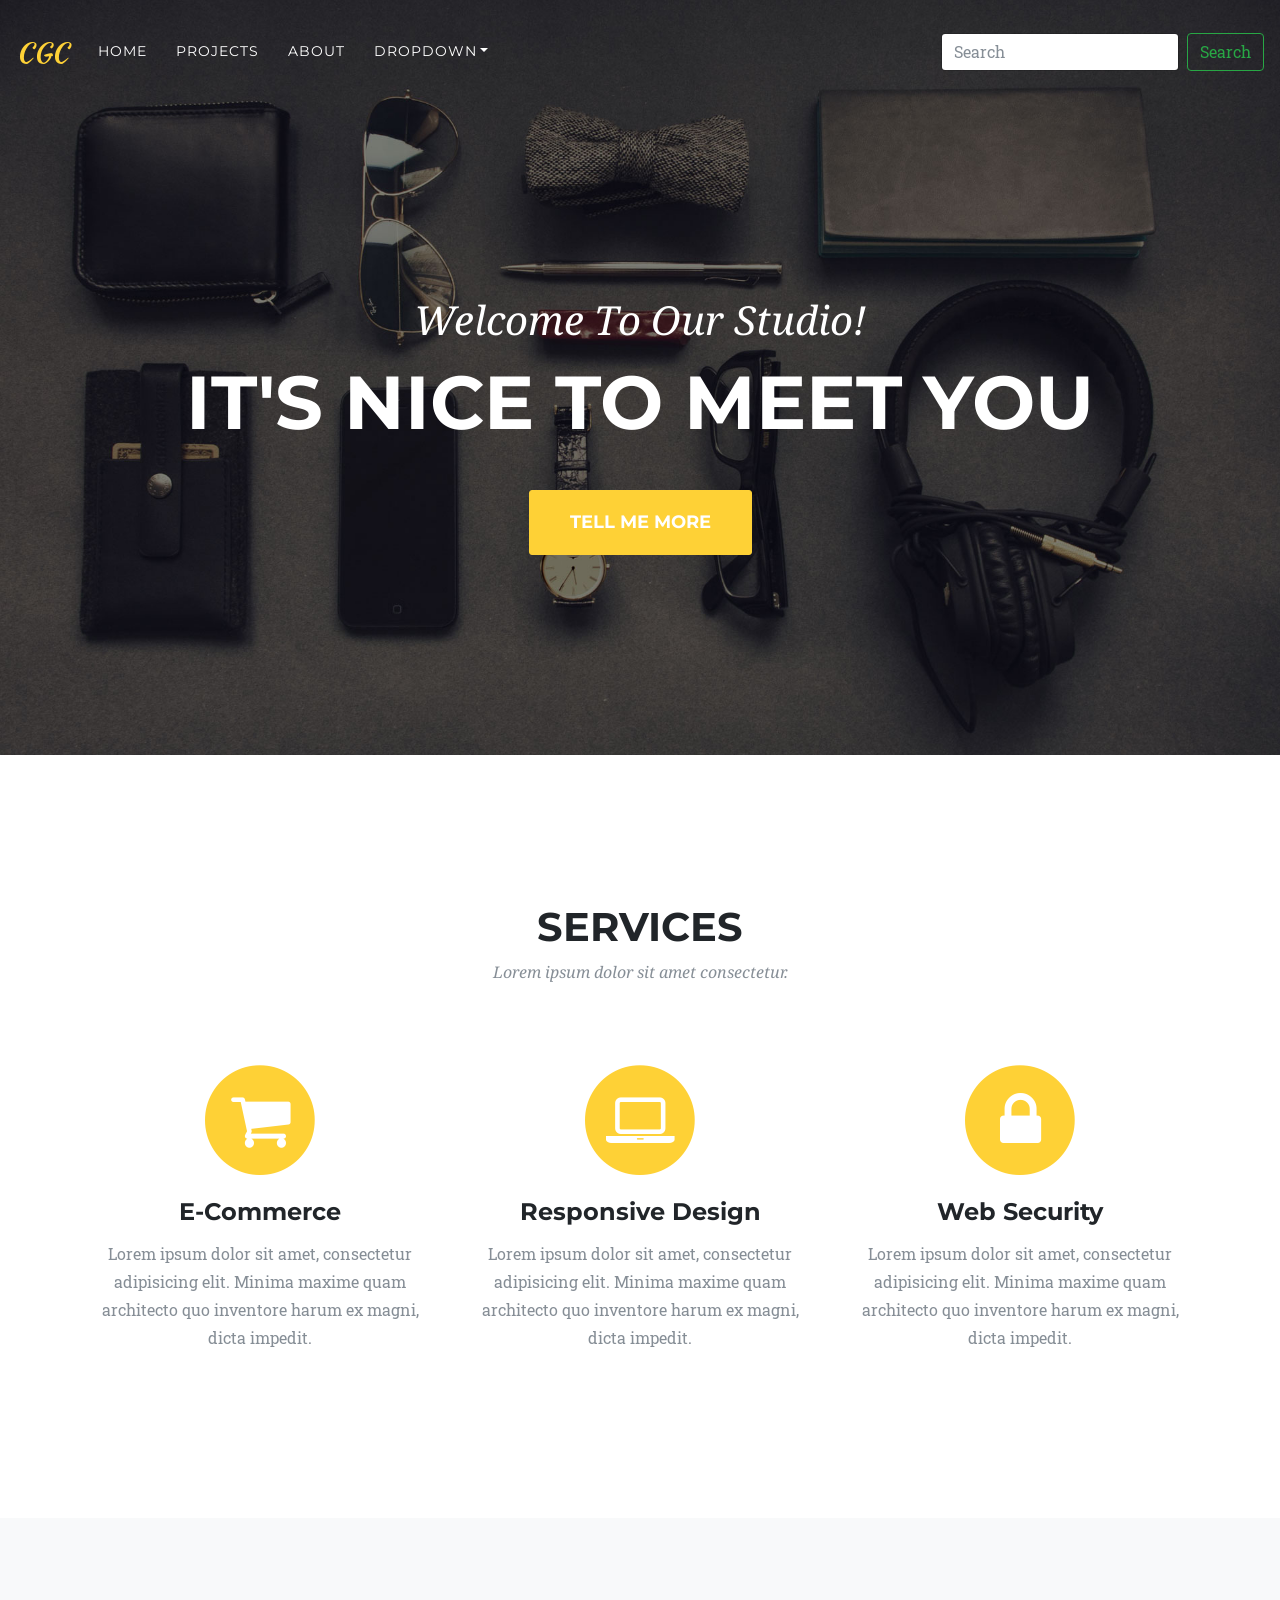
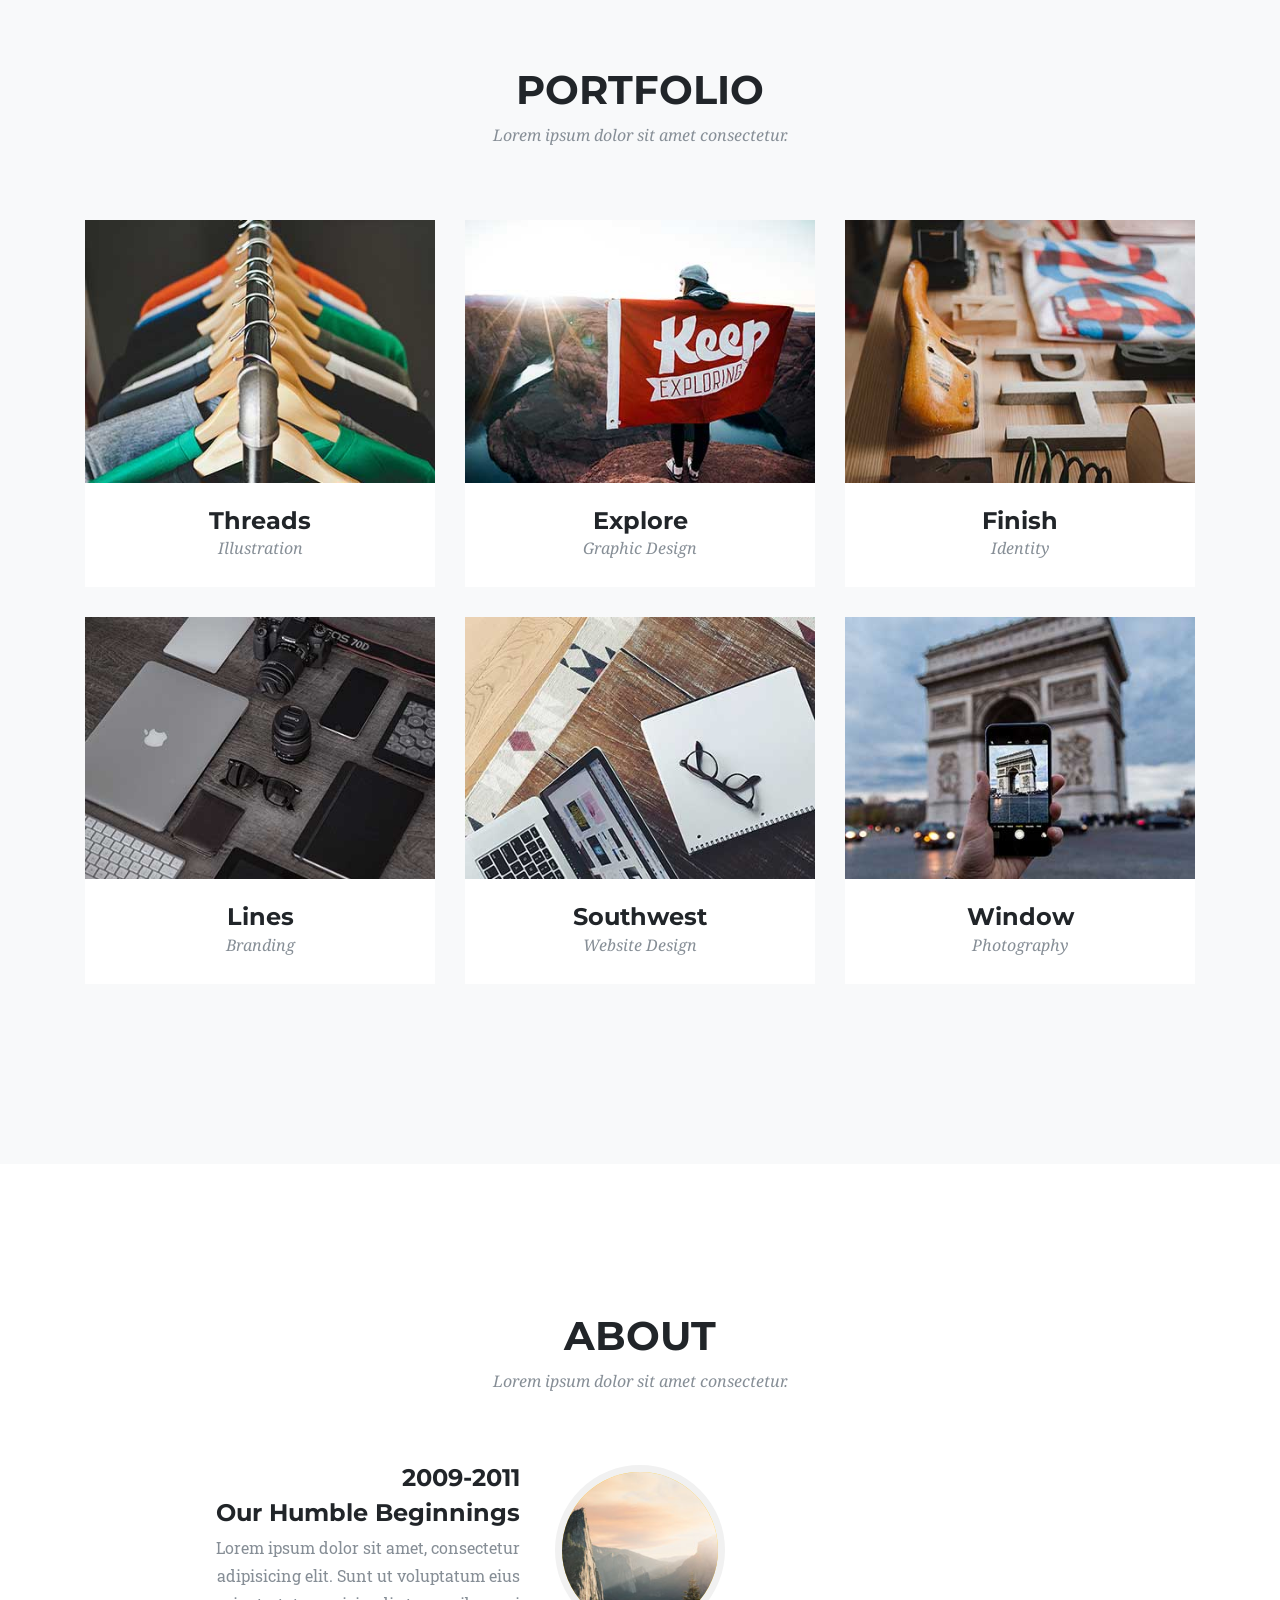
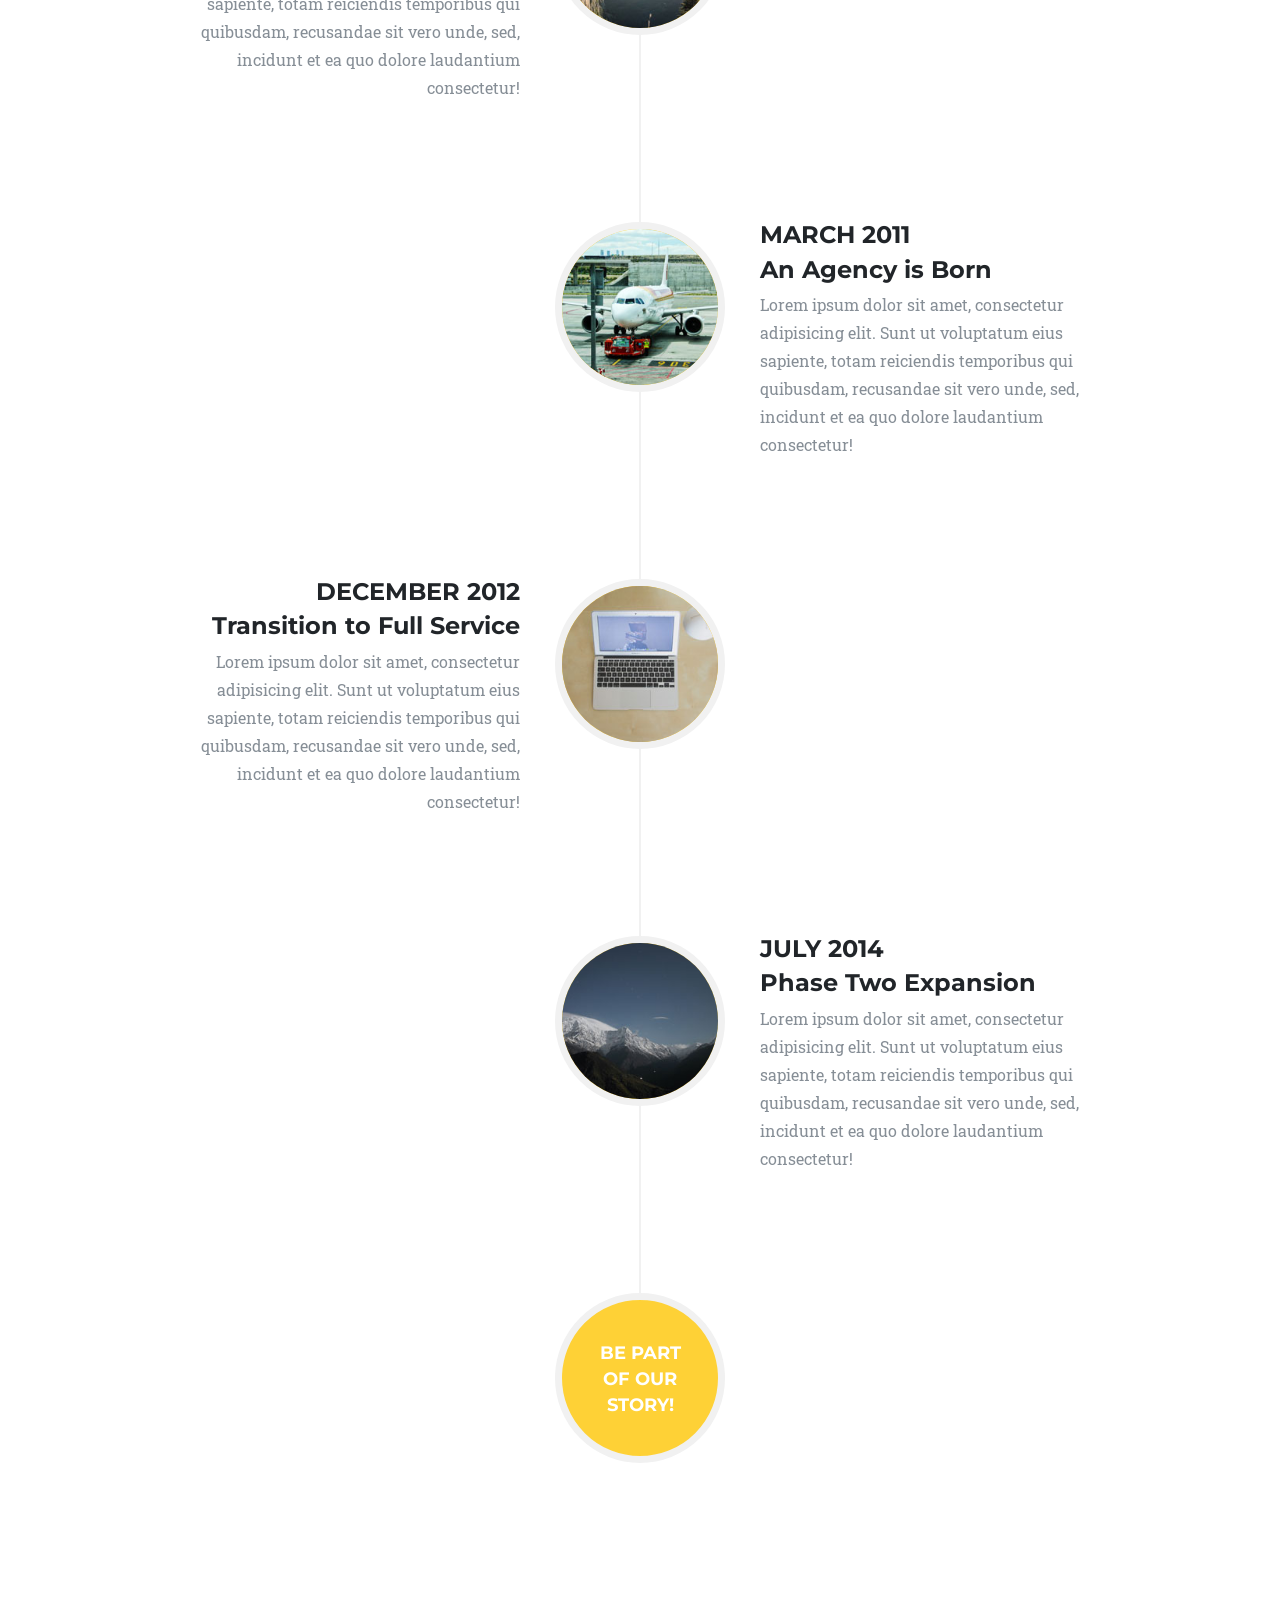
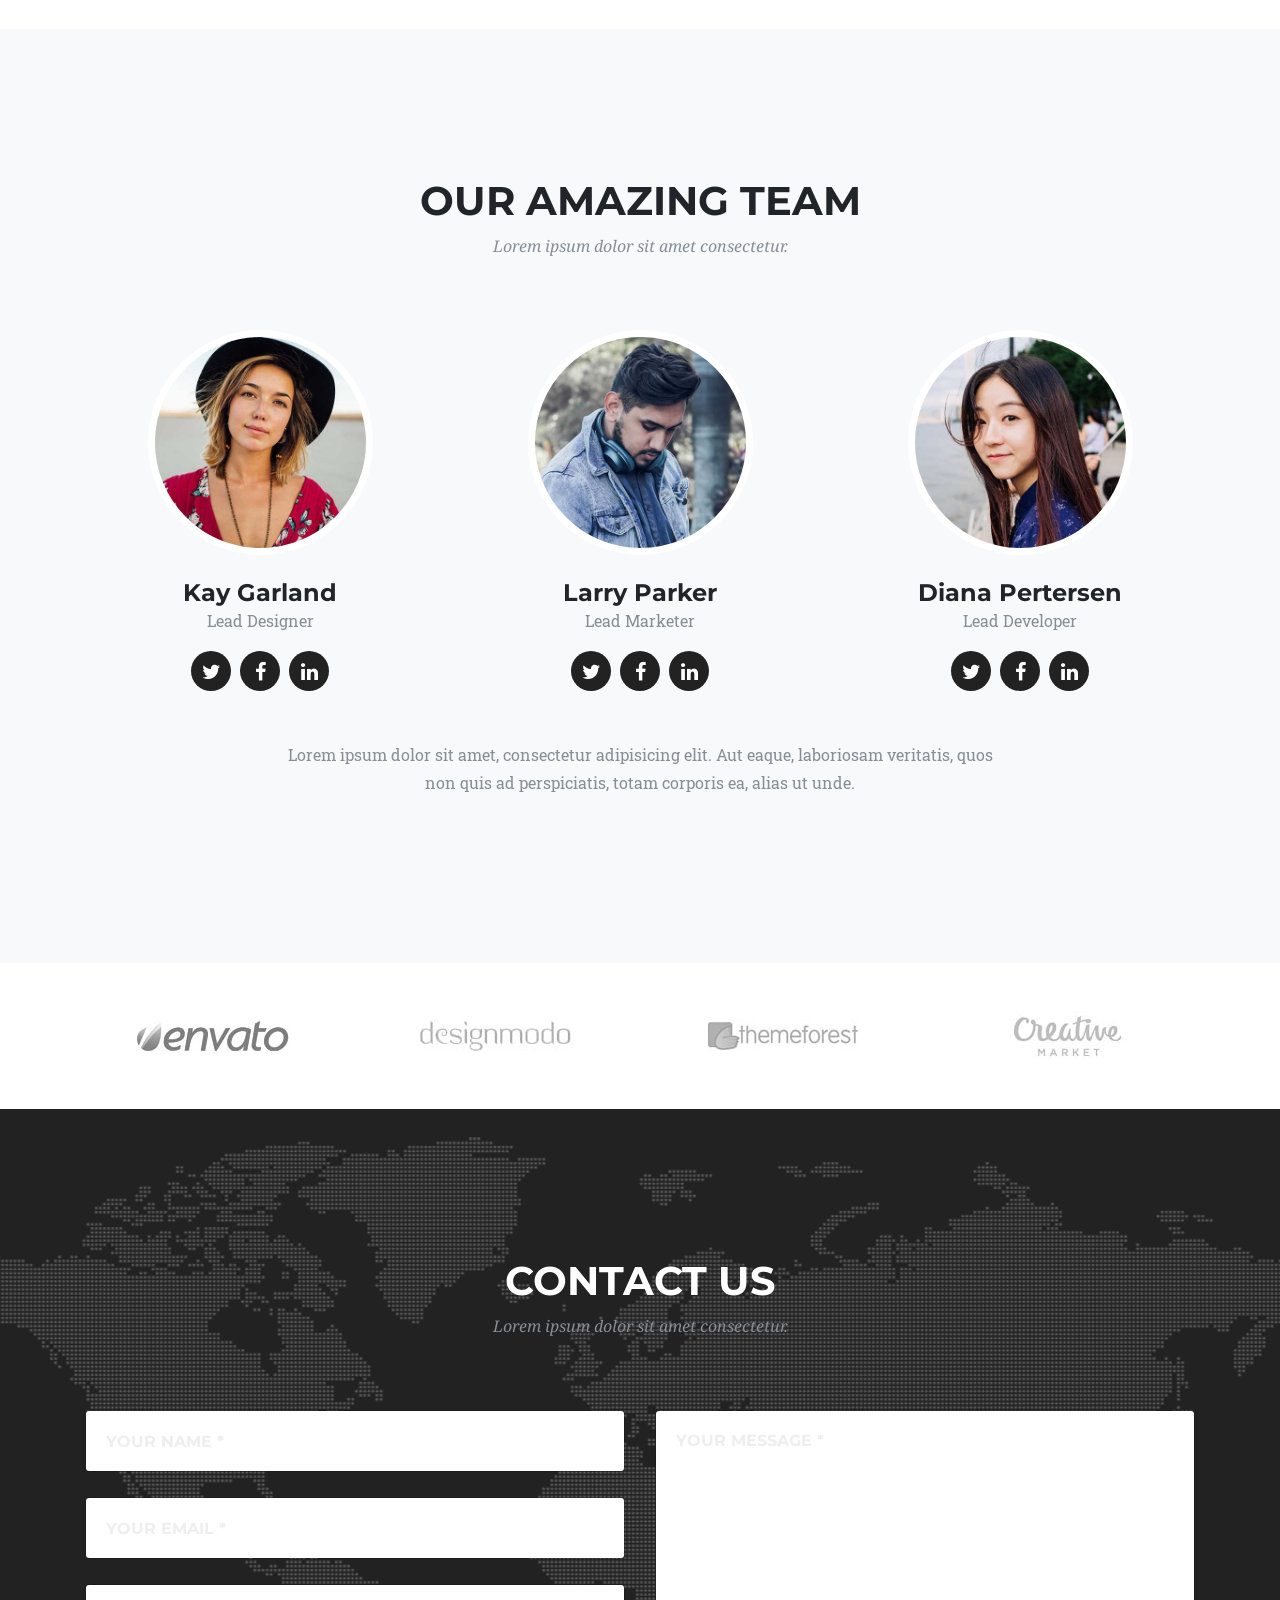
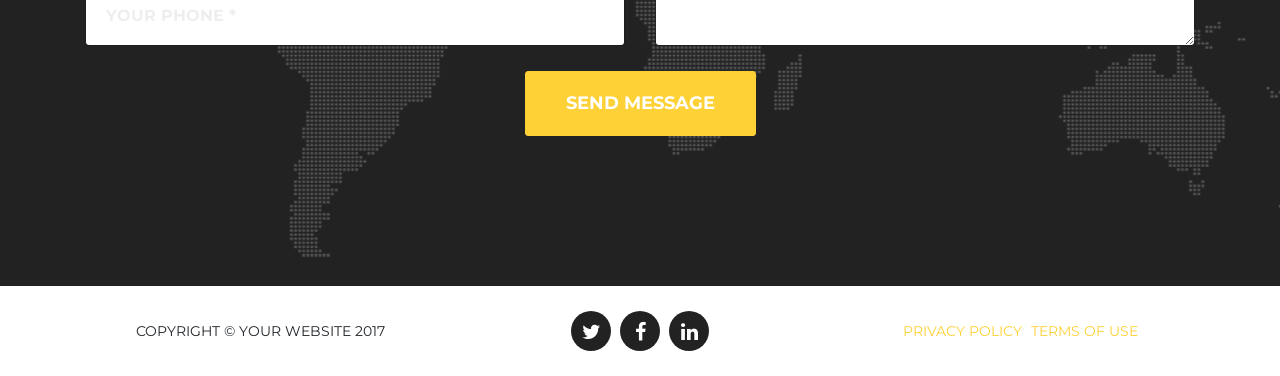
<file: indexTemplate.html>
﻿<!DOCTYPE html>
<html lang="en">
<head>
    <meta charset="utf-8">
    <meta name="viewport" content="width=device-width, initial-scale=1, shrink-to-fit=no">
    <meta name="description" content="">
    <meta name="author" content="">
    <title>Agency - Start Bootstrap Theme</title>
    <!-- Bootstrap core CSS -->
    <link href="vendor/bootstrap/css/bootstrap.min.css" rel="stylesheet">
    <!-- Custom fonts for this template -->
    <link href="vendor/font-awesome/css/font-awesome.min.css" rel="stylesheet" type="text/css">
    <link href="https://fonts.googleapis.com/css?family=Montserrat:400,700" rel="stylesheet" type="text/css">
    <link href='https://fonts.googleapis.com/css?family=Kaushan+Script' rel='stylesheet' type='text/css'>
    <link href='https://fonts.googleapis.com/css?family=Droid+Serif:400,700,400italic,700italic' rel='stylesheet' type='text/css'>
    <link href='https://fonts.googleapis.com/css?family=Roboto+Slab:400,100,300,700' rel='stylesheet' type='text/css'>
    <!-- Custom styles for this template -->
    <link href="css/agency.min.css" rel="stylesheet">
</head>
<body id="page-top">
    <!-- Navigation -->
    <nav class="navbar navbar-expand-lg navbar-dark fixed-top" id="mainNav">
        <a class="navbar-brand" href="#">CGC</a>
        <button class="navbar-toggler" type="button" data-toggle="collapse" data-target="#navbarsExampleDefault" aria-controls="navbarsExampleDefault" aria-expanded="false" aria-label="Toggle navigation">
            <span class="navbar-toggler-icon"></span>
        </button>
        <div class="collapse navbar-collapse" id="navbarsExampleDefault">
            <ul class="navbar-nav mr-auto">
                <li class="nav-item active">
                    <a class="nav-link" href="#">Home <span class="sr-only">(current)</span></a>
                </li>
                <li class="nav-item">
                    <a class="nav-link" href="#">Projects</a>
                </li>
                <li class="nav-item">
                    <a class="nav-link" href="#">About</a>
                </li>
                <li class="nav-item dropdown">
                    <a class="nav-link dropdown-toggle" href="http://example.com" id="dropdown01" data-toggle="dropdown" aria-haspopup="true" aria-expanded="false">Dropdown</a>
                    <div class="dropdown-menu" aria-labelledby="dropdown01">
                        <a class="dropdown-item" href="#">Action</a>
                        <a class="dropdown-item" href="#">Another action</a>
                        <a class="dropdown-item" href="#">Something else here</a>
                    </div>
                </li>
            </ul>
            <form class="form-inline my-2 my-lg-0">
                <input class="form-control mr-sm-2" type="text" placeholder="Search" aria-label="Search">
                <button class="btn btn-outline-success my-2 my-sm-0" type="submit">Search</button>
            </form>
        </div>
    </nav>

    <!-- Header -->
    <header class="masthead">
        <div class="container">
            <div class="intro-text">
                <div class="intro-lead-in">Welcome To Our Studio!</div>
                <div class="intro-heading">It's Nice To Meet You</div>
                <a class="btn btn-xl js-scroll-trigger" href="#services">Tell Me More</a>
            </div>
        </div>
    </header>
    <!--complete to-->
    <!-- Services -->
    <section id="services">
        <div class="container">
            <div class="row">
                <div class="col-lg-12 text-center">
                    <h2 class="section-heading">Services</h2>
                    <h3 class="section-subheading text-muted">Lorem ipsum dolor sit amet consectetur.</h3>
                </div>
            </div>
            <div class="row text-center">
                <div class="col-md-4">
                    <span class="fa-stack fa-4x">
                        <i class="fa fa-circle fa-stack-2x text-primary"></i>
                        <i class="fa fa-shopping-cart fa-stack-1x fa-inverse"></i>
                    </span>
                    <h4 class="service-heading">E-Commerce</h4>
                    <p class="text-muted">Lorem ipsum dolor sit amet, consectetur adipisicing elit. Minima maxime quam architecto quo inventore harum ex magni, dicta impedit.</p>
                </div>
                <div class="col-md-4">
                    <span class="fa-stack fa-4x">
                        <i class="fa fa-circle fa-stack-2x text-primary"></i>
                        <i class="fa fa-laptop fa-stack-1x fa-inverse"></i>
                    </span>
                    <h4 class="service-heading">Responsive Design</h4>
                    <p class="text-muted">Lorem ipsum dolor sit amet, consectetur adipisicing elit. Minima maxime quam architecto quo inventore harum ex magni, dicta impedit.</p>
                </div>
                <div class="col-md-4">
                    <span class="fa-stack fa-4x">
                        <i class="fa fa-circle fa-stack-2x text-primary"></i>
                        <i class="fa fa-lock fa-stack-1x fa-inverse"></i>
                    </span>
                    <h4 class="service-heading">Web Security</h4>
                    <p class="text-muted">Lorem ipsum dolor sit amet, consectetur adipisicing elit. Minima maxime quam architecto quo inventore harum ex magni, dicta impedit.</p>
                </div>
            </div>
        </div>
    </section>
    <!-- Portfolio Grid -->
    <section class="bg-light" id="portfolio">
        <div class="container">
            <div class="row">
                <div class="col-lg-12 text-center">
                    <h2 class="section-heading">Portfolio</h2>
                    <h3 class="section-subheading text-muted">Lorem ipsum dolor sit amet consectetur.</h3>
                </div>
            </div>
            <div class="row">
                <div class="col-md-4 col-sm-6 portfolio-item">
                    <a class="portfolio-link" data-toggle="modal" href="#portfolioModal1">
                        <div class="portfolio-hover">
                            <div class="portfolio-hover-content">
                                <i class="fa fa-plus fa-3x"></i>
                            </div>
                        </div>
                        <img class="img-fluid" src="img/portfolio/01-thumbnail.jpg" alt="">
                    </a>
                    <div class="portfolio-caption">
                        <h4>Threads</h4>
                        <p class="text-muted">Illustration</p>
                    </div>
                </div>
                <div class="col-md-4 col-sm-6 portfolio-item">
                    <a class="portfolio-link" data-toggle="modal" href="#portfolioModal2">
                        <div class="portfolio-hover">
                            <div class="portfolio-hover-content">
                                <i class="fa fa-plus fa-3x"></i>
                            </div>
                        </div>
                        <img class="img-fluid" src="img/portfolio/02-thumbnail.jpg" alt="">
                    </a>
                    <div class="portfolio-caption">
                        <h4>Explore</h4>
                        <p class="text-muted">Graphic Design</p>
                    </div>
                </div>
                <div class="col-md-4 col-sm-6 portfolio-item">
                    <a class="portfolio-link" data-toggle="modal" href="#portfolioModal3">
                        <div class="portfolio-hover">
                            <div class="portfolio-hover-content">
                                <i class="fa fa-plus fa-3x"></i>
                            </div>
                        </div>
                        <img class="img-fluid" src="img/portfolio/03-thumbnail.jpg" alt="">
                    </a>
                    <div class="portfolio-caption">
                        <h4>Finish</h4>
                        <p class="text-muted">Identity</p>
                    </div>
                </div>
                <div class="col-md-4 col-sm-6 portfolio-item">
                    <a class="portfolio-link" data-toggle="modal" href="#portfolioModal4">
                        <div class="portfolio-hover">
                            <div class="portfolio-hover-content">
                                <i class="fa fa-plus fa-3x"></i>
                            </div>
                        </div>
                        <img class="img-fluid" src="img/portfolio/04-thumbnail.jpg" alt="">
                    </a>
                    <div class="portfolio-caption">
                        <h4>Lines</h4>
                        <p class="text-muted">Branding</p>
                    </div>
                </div>
                <div class="col-md-4 col-sm-6 portfolio-item">
                    <a class="portfolio-link" data-toggle="modal" href="#portfolioModal5">
                        <div class="portfolio-hover">
                            <div class="portfolio-hover-content">
                                <i class="fa fa-plus fa-3x"></i>
                            </div>
                        </div>
                        <img class="img-fluid" src="img/portfolio/05-thumbnail.jpg" alt="">
                    </a>
                    <div class="portfolio-caption">
                        <h4>Southwest</h4>
                        <p class="text-muted">Website Design</p>
                    </div>
                </div>
                <div class="col-md-4 col-sm-6 portfolio-item">
                    <a class="portfolio-link" data-toggle="modal" href="#portfolioModal6">
                        <div class="portfolio-hover">
                            <div class="portfolio-hover-content">
                                <i class="fa fa-plus fa-3x"></i>
                            </div>
                        </div>
                        <img class="img-fluid" src="img/portfolio/06-thumbnail.jpg" alt="">
                    </a>
                    <div class="portfolio-caption">
                        <h4>Window</h4>
                        <p class="text-muted">Photography</p>
                    </div>
                </div>
            </div>
        </div>
    </section>
    <!-- About -->
    <section id="about">
        <div class="container">
            <div class="row">
                <div class="col-lg-12 text-center">
                    <h2 class="section-heading">About</h2>
                    <h3 class="section-subheading text-muted">Lorem ipsum dolor sit amet consectetur.</h3>
                </div>
            </div>
            <div class="row">
                <div class="col-lg-12">
                    <ul class="timeline">
                        <li>
                            <div class="timeline-image">
                                <img class="rounded-circle img-fluid" src="img/about/1.jpg" alt="">
                            </div>
                            <div class="timeline-panel">
                                <div class="timeline-heading">
                                    <h4>2009-2011</h4>
                                    <h4 class="subheading">Our Humble Beginnings</h4>
                                </div>
                                <div class="timeline-body">
                                    <p class="text-muted">Lorem ipsum dolor sit amet, consectetur adipisicing elit. Sunt ut voluptatum eius sapiente, totam reiciendis temporibus qui quibusdam, recusandae sit vero unde, sed, incidunt et ea quo dolore laudantium consectetur!</p>
                                </div>
                            </div>
                        </li>
                        <li class="timeline-inverted">
                            <div class="timeline-image">
                                <img class="rounded-circle img-fluid" src="img/about/2.jpg" alt="">
                            </div>
                            <div class="timeline-panel">
                                <div class="timeline-heading">
                                    <h4>March 2011</h4>
                                    <h4 class="subheading">An Agency is Born</h4>
                                </div>
                                <div class="timeline-body">
                                    <p class="text-muted">Lorem ipsum dolor sit amet, consectetur adipisicing elit. Sunt ut voluptatum eius sapiente, totam reiciendis temporibus qui quibusdam, recusandae sit vero unde, sed, incidunt et ea quo dolore laudantium consectetur!</p>
                                </div>
                            </div>
                        </li>
                        <li>
                            <div class="timeline-image">
                                <img class="rounded-circle img-fluid" src="img/about/3.jpg" alt="">
                            </div>
                            <div class="timeline-panel">
                                <div class="timeline-heading">
                                    <h4>December 2012</h4>
                                    <h4 class="subheading">Transition to Full Service</h4>
                                </div>
                                <div class="timeline-body">
                                    <p class="text-muted">Lorem ipsum dolor sit amet, consectetur adipisicing elit. Sunt ut voluptatum eius sapiente, totam reiciendis temporibus qui quibusdam, recusandae sit vero unde, sed, incidunt et ea quo dolore laudantium consectetur!</p>
                                </div>
                            </div>
                        </li>
                        <li class="timeline-inverted">
                            <div class="timeline-image">
                                <img class="rounded-circle img-fluid" src="img/about/4.jpg" alt="">
                            </div>
                            <div class="timeline-panel">
                                <div class="timeline-heading">
                                    <h4>July 2014</h4>
                                    <h4 class="subheading">Phase Two Expansion</h4>
                                </div>
                                <div class="timeline-body">
                                    <p class="text-muted">Lorem ipsum dolor sit amet, consectetur adipisicing elit. Sunt ut voluptatum eius sapiente, totam reiciendis temporibus qui quibusdam, recusandae sit vero unde, sed, incidunt et ea quo dolore laudantium consectetur!</p>
                                </div>
                            </div>
                        </li>
                        <li class="timeline-inverted">
                            <div class="timeline-image">
                                <h4>
                                    Be Part
                                    <br>Of Our
                                    <br>Story!
                                </h4>
                            </div>
                        </li>
                    </ul>
                </div>
            </div>
        </div>
    </section>
    <!-- Team -->
    <section class="bg-light" id="team">
        <div class="container">
            <div class="row">
                <div class="col-lg-12 text-center">
                    <h2 class="section-heading">Our Amazing Team</h2>
                    <h3 class="section-subheading text-muted">Lorem ipsum dolor sit amet consectetur.</h3>
                </div>
            </div>
            <div class="row">
                <div class="col-sm-4">
                    <div class="team-member">
                        <img class="mx-auto rounded-circle" src="img/team/1.jpg" alt="">
                        <h4>Kay Garland</h4>
                        <p class="text-muted">Lead Designer</p>
                        <ul class="list-inline social-buttons">
                            <li class="list-inline-item">
                                <a href="#">
                                    <i class="fa fa-twitter"></i>
                                </a>
                            </li>
                            <li class="list-inline-item">
                                <a href="#">
                                    <i class="fa fa-facebook"></i>
                                </a>
                            </li>
                            <li class="list-inline-item">
                                <a href="#">
                                    <i class="fa fa-linkedin"></i>
                                </a>
                            </li>
                        </ul>
                    </div>
                </div>
                <div class="col-sm-4">
                    <div class="team-member">
                        <img class="mx-auto rounded-circle" src="img/team/2.jpg" alt="">
                        <h4>Larry Parker</h4>
                        <p class="text-muted">Lead Marketer</p>
                        <ul class="list-inline social-buttons">
                            <li class="list-inline-item">
                                <a href="#">
                                    <i class="fa fa-twitter"></i>
                                </a>
                            </li>
                            <li class="list-inline-item">
                                <a href="#">
                                    <i class="fa fa-facebook"></i>
                                </a>
                            </li>
                            <li class="list-inline-item">
                                <a href="#">
                                    <i class="fa fa-linkedin"></i>
                                </a>
                            </li>
                        </ul>
                    </div>
                </div>
                <div class="col-sm-4">
                    <div class="team-member">
                        <img class="mx-auto rounded-circle" src="img/team/3.jpg" alt="">
                        <h4>Diana Pertersen</h4>
                        <p class="text-muted">Lead Developer</p>
                        <ul class="list-inline social-buttons">
                            <li class="list-inline-item">
                                <a href="#">
                                    <i class="fa fa-twitter"></i>
                                </a>
                            </li>
                            <li class="list-inline-item">
                                <a href="#">
                                    <i class="fa fa-facebook"></i>
                                </a>
                            </li>
                            <li class="list-inline-item">
                                <a href="#">
                                    <i class="fa fa-linkedin"></i>
                                </a>
                            </li>
                        </ul>
                    </div>
                </div>
            </div>
            <div class="row">
                <div class="col-lg-8 mx-auto text-center">
                    <p class="large text-muted">Lorem ipsum dolor sit amet, consectetur adipisicing elit. Aut eaque, laboriosam veritatis, quos non quis ad perspiciatis, totam corporis ea, alias ut unde.</p>
                </div>
            </div>
        </div>
    </section>
    <!-- Clients -->
    <section class="py-5">
        <div class="container">
            <div class="row">
                <div class="col-md-3 col-sm-6">
                    <a href="#">
                        <img class="img-fluid d-block mx-auto" src="img/logos/envato.jpg" alt="">
                    </a>
                </div>
                <div class="col-md-3 col-sm-6">
                    <a href="#">
                        <img class="img-fluid d-block mx-auto" src="img/logos/designmodo.jpg" alt="">
                    </a>
                </div>
                <div class="col-md-3 col-sm-6">
                    <a href="#">
                        <img class="img-fluid d-block mx-auto" src="img/logos/themeforest.jpg" alt="">
                    </a>
                </div>
                <div class="col-md-3 col-sm-6">
                    <a href="#">
                        <img class="img-fluid d-block mx-auto" src="img/logos/creative-market.jpg" alt="">
                    </a>
                </div>
            </div>
        </div>
    </section>
    <!-- Contact -->
    <section id="contact">
        <div class="container">
            <div class="row">
                <div class="col-lg-12 text-center">
                    <h2 class="section-heading">Contact Us</h2>
                    <h3 class="section-subheading text-muted">Lorem ipsum dolor sit amet consectetur.</h3>
                </div>
            </div>
            <div class="row">
                <div class="col-lg-12">
                    <form id="contactForm" name="sentMessage" novalidate>
                        <div class="row">
                            <div class="col-md-6">
                                <div class="form-group">
                                    <input class="form-control" id="name" type="text" placeholder="Your Name *" required data-validation-required-message="Please enter your name.">
                                    <p class="help-block text-danger"></p>
                                </div>
                                <div class="form-group">
                                    <input class="form-control" id="email" type="email" placeholder="Your Email *" required data-validation-required-message="Please enter your email address.">
                                    <p class="help-block text-danger"></p>
                                </div>
                                <div class="form-group">
                                    <input class="form-control" id="phone" type="tel" placeholder="Your Phone *" required data-validation-required-message="Please enter your phone number.">
                                    <p class="help-block text-danger"></p>
                                </div>
                            </div>
                            <div class="col-md-6">
                                <div class="form-group">
                                    <textarea class="form-control" id="message" placeholder="Your Message *" required data-validation-required-message="Please enter a message."></textarea>
                                    <p class="help-block text-danger"></p>
                                </div>
                            </div>
                            <div class="clearfix"></div>
                            <div class="col-lg-12 text-center">
                                <div id="success"></div>
                                <button id="sendMessageButton" class="btn btn-xl" type="submit">Send Message</button>
                            </div>
                        </div>
                    </form>
                </div>
            </div>
        </div>
    </section>
    <!-- Footer -->
    <footer>
        <div class="container">
            <div class="row">
                <div class="col-md-4">
                    <span class="copyright">Copyright &copy; Your Website 2017</span>
                </div>
                <div class="col-md-4">
                    <ul class="list-inline social-buttons">
                        <li class="list-inline-item">
                            <a href="#">
                                <i class="fa fa-twitter"></i>
                            </a>
                        </li>
                        <li class="list-inline-item">
                            <a href="#">
                                <i class="fa fa-facebook"></i>
                            </a>
                        </li>
                        <li class="list-inline-item">
                            <a href="#">
                                <i class="fa fa-linkedin"></i>
                            </a>
                        </li>
                    </ul>
                </div>
                <div class="col-md-4">
                    <ul class="list-inline quicklinks">
                        <li class="list-inline-item">
                            <a href="#">Privacy Policy</a>
                        </li>
                        <li class="list-inline-item">
                            <a href="#">Terms of Use</a>
                        </li>
                    </ul>
                </div>
            </div>
        </div>
    </footer>
    <!-- Portfolio Modals -->
    <!-- Modal 1 -->
    <div class="portfolio-modal modal fade" id="portfolioModal1" tabindex="-1" role="dialog" aria-hidden="true">
        <div class="modal-dialog">
            <div class="modal-content">
                <div class="close-modal" data-dismiss="modal">
                    <div class="lr">
                        <div class="rl"></div>
                    </div>
                </div>
                <div class="container">
                    <div class="row">
                        <div class="col-lg-8 mx-auto">
                            <div class="modal-body">
                                <!-- Project Details Go Here -->
                                <h2>Project Name</h2>
                                <p class="item-intro text-muted">Lorem ipsum dolor sit amet consectetur.</p>
                                <img class="img-fluid d-block mx-auto" src="img/portfolio/01-full.jpg" alt="">
                                <p>Use this area to describe your project. Lorem ipsum dolor sit amet, consectetur adipisicing elit. Est blanditiis dolorem culpa incidunt minus dignissimos deserunt repellat aperiam quasi sunt officia expedita beatae cupiditate, maiores repudiandae, nostrum, reiciendis facere nemo!</p>
                                <ul class="list-inline">
                                    <li>Date: January 2017</li>
                                    <li>Client: Threads</li>
                                    <li>Category: Illustration</li>
                                </ul>
                                <button class="btn btn-primary" data-dismiss="modal" type="button">
                                    <i class="fa fa-times"></i>
                                    Close Project
                                </button>
                            </div>
                        </div>
                    </div>
                </div>
            </div>
        </div>
    </div>
    <!-- Modal 2 -->
    <div class="portfolio-modal modal fade" id="portfolioModal2" tabindex="-1" role="dialog" aria-hidden="true">
        <div class="modal-dialog">
            <div class="modal-content">
                <div class="close-modal" data-dismiss="modal">
                    <div class="lr">
                        <div class="rl"></div>
                    </div>
                </div>
                <div class="container">
                    <div class="row">
                        <div class="col-lg-8 mx-auto">
                            <div class="modal-body">
                                <!-- Project Details Go Here -->
                                <h2>Project Name</h2>
                                <p class="item-intro text-muted">Lorem ipsum dolor sit amet consectetur.</p>
                                <img class="img-fluid d-block mx-auto" src="img/portfolio/02-full.jpg" alt="">
                                <p>Use this area to describe your project. Lorem ipsum dolor sit amet, consectetur adipisicing elit. Est blanditiis dolorem culpa incidunt minus dignissimos deserunt repellat aperiam quasi sunt officia expedita beatae cupiditate, maiores repudiandae, nostrum, reiciendis facere nemo!</p>
                                <ul class="list-inline">
                                    <li>Date: January 2017</li>
                                    <li>Client: Explore</li>
                                    <li>Category: Graphic Design</li>
                                </ul>
                                <button class="btn btn-primary" data-dismiss="modal" type="button">
                                    <i class="fa fa-times"></i>
                                    Close Project
                                </button>
                            </div>
                        </div>
                    </div>
                </div>
            </div>
        </div>
    </div>
    <!-- Modal 3 -->
    <div class="portfolio-modal modal fade" id="portfolioModal3" tabindex="-1" role="dialog" aria-hidden="true">
        <div class="modal-dialog">
            <div class="modal-content">
                <div class="close-modal" data-dismiss="modal">
                    <div class="lr">
                        <div class="rl"></div>
                    </div>
                </div>
                <div class="container">
                    <div class="row">
                        <div class="col-lg-8 mx-auto">
                            <div class="modal-body">
                                <!-- Project Details Go Here -->
                                <h2>Project Name</h2>
                                <p class="item-intro text-muted">Lorem ipsum dolor sit amet consectetur.</p>
                                <img class="img-fluid d-block mx-auto" src="img/portfolio/03-full.jpg" alt="">
                                <p>Use this area to describe your project. Lorem ipsum dolor sit amet, consectetur adipisicing elit. Est blanditiis dolorem culpa incidunt minus dignissimos deserunt repellat aperiam quasi sunt officia expedita beatae cupiditate, maiores repudiandae, nostrum, reiciendis facere nemo!</p>
                                <ul class="list-inline">
                                    <li>Date: January 2017</li>
                                    <li>Client: Finish</li>
                                    <li>Category: Identity</li>
                                </ul>
                                <button class="btn btn-primary" data-dismiss="modal" type="button">
                                    <i class="fa fa-times"></i>
                                    Close Project
                                </button>
                            </div>
                        </div>
                    </div>
                </div>
            </div>
        </div>
    </div>
    <!-- Modal 4 -->
    <div class="portfolio-modal modal fade" id="portfolioModal4" tabindex="-1" role="dialog" aria-hidden="true">
        <div class="modal-dialog">
            <div class="modal-content">
                <div class="close-modal" data-dismiss="modal">
                    <div class="lr">
                        <div class="rl"></div>
                    </div>
                </div>
                <div class="container">
                    <div class="row">
                        <div class="col-lg-8 mx-auto">
                            <div class="modal-body">
                                <!-- Project Details Go Here -->
                                <h2>Project Name</h2>
                                <p class="item-intro text-muted">Lorem ipsum dolor sit amet consectetur.</p>
                                <img class="img-fluid d-block mx-auto" src="img/portfolio/04-full.jpg" alt="">
                                <p>Use this area to describe your project. Lorem ipsum dolor sit amet, consectetur adipisicing elit. Est blanditiis dolorem culpa incidunt minus dignissimos deserunt repellat aperiam quasi sunt officia expedita beatae cupiditate, maiores repudiandae, nostrum, reiciendis facere nemo!</p>
                                <ul class="list-inline">
                                    <li>Date: January 2017</li>
                                    <li>Client: Lines</li>
                                    <li>Category: Branding</li>
                                </ul>
                                <button class="btn btn-primary" data-dismiss="modal" type="button">
                                    <i class="fa fa-times"></i>
                                    Close Project
                                </button>
                            </div>
                        </div>
                    </div>
                </div>
            </div>
        </div>
    </div>
    <!-- Modal 5 -->
    <div class="portfolio-modal modal fade" id="portfolioModal5" tabindex="-1" role="dialog" aria-hidden="true">
        <div class="modal-dialog">
            <div class="modal-content">
                <div class="close-modal" data-dismiss="modal">
                    <div class="lr">
                        <div class="rl"></div>
                    </div>
                </div>
                <div class="container">
                    <div class="row">
                        <div class="col-lg-8 mx-auto">
                            <div class="modal-body">
                                <!-- Project Details Go Here -->
                                <h2>Project Name</h2>
                                <p class="item-intro text-muted">Lorem ipsum dolor sit amet consectetur.</p>
                                <img class="img-fluid d-block mx-auto" src="img/portfolio/05-full.jpg" alt="">
                                <p>Use this area to describe your project. Lorem ipsum dolor sit amet, consectetur adipisicing elit. Est blanditiis dolorem culpa incidunt minus dignissimos deserunt repellat aperiam quasi sunt officia expedita beatae cupiditate, maiores repudiandae, nostrum, reiciendis facere nemo!</p>
                                <ul class="list-inline">
                                    <li>Date: January 2017</li>
                                    <li>Client: Southwest</li>
                                    <li>Category: Website Design</li>
                                </ul>
                                <button class="btn btn-primary" data-dismiss="modal" type="button">
                                    <i class="fa fa-times"></i>
                                    Close Project
                                </button>
                            </div>
                        </div>
                    </div>
                </div>
            </div>
        </div>
    </div>
    <!-- Modal 6 -->
    <div class="portfolio-modal modal fade" id="portfolioModal6" tabindex="-1" role="dialog" aria-hidden="true">
        <div class="modal-dialog">
            <div class="modal-content">
                <div class="close-modal" data-dismiss="modal">
                    <div class="lr">
                        <div class="rl"></div>
                    </div>
                </div>
                <div class="container">
                    <div class="row">
                        <div class="col-lg-8 mx-auto">
                            <div class="modal-body">
                                <!-- Project Details Go Here -->
                                <h2>Project Name</h2>
                                <p class="item-intro text-muted">Lorem ipsum dolor sit amet consectetur.</p>
                                <img class="img-fluid d-block mx-auto" src="img/portfolio/06-full.jpg" alt="">
                                <p>Use this area to describe your project. Lorem ipsum dolor sit amet, consectetur adipisicing elit. Est blanditiis dolorem culpa incidunt minus dignissimos deserunt repellat aperiam quasi sunt officia expedita beatae cupiditate, maiores repudiandae, nostrum, reiciendis facere nemo!</p>
                                <ul class="list-inline">
                                    <li>Date: January 2017</li>
                                    <li>Client: Window</li>
                                    <li>Category: Photography</li>
                                </ul>
                                <button class="btn btn-primary" data-dismiss="modal" type="button">
                                    <i class="fa fa-times"></i>
                                    Close Project
                                </button>
                            </div>
                        </div>
                    </div>
                </div>
            </div>
        </div>
    </div>
    <!-- Bootstrap core JavaScript -->
    <script src="vendor/jquery/jquery.min.js"></script>
    <script src="vendor/popper/popper.min.js"></script>
    <script src="vendor/bootstrap/js/bootstrap.min.js"></script>
    <!-- Plugin JavaScript -->
    <script src="vendor/jquery-easing/jquery.easing.min.js"></script>
    <!-- Contact form JavaScript -->
    <script src="js/jqBootstrapValidation.js"></script>
    <script src="js/contact_me.js"></script>
    <!-- Custom scripts for this template -->
    <script src="js/agency.min.js"></script>
</body>
</html>
</file>
<file: css/agency.min.css>
/*!
 * Start Bootstrap - Agency v4.0.0-beta (http://startbootstrap.com/template-overviews/agency)
 * Copyright 2013-2017 Start Bootstrap
 * Licensed under MIT (https://github.com/BlackrockDigital/startbootstrap-agency/blob/master/LICENSE)
 */body{overflow-x:hidden;font-family:'Roboto Slab','Helvetica Neue',Helvetica,Arial,sans-serif}p{line-height:1.75}a{color:#fed136}a.active,a:active,a:focus,a:hover{color:#fec503}h1,h2,h3,h4,h5,h6{font-weight:700;font-family:Montserrat,'Helvetica Neue',Helvetica,Arial,sans-serif;text-transform:uppercase}section{padding:100px 0}section h2.section-heading{font-size:40px;margin-top:0;margin-bottom:15px}section h3.section-subheading{font-size:16px;font-weight:400;font-style:italic;margin-bottom:75px;text-transform:none;font-family:'Droid Serif','Helvetica Neue',Helvetica,Arial,sans-serif}@media (min-width:768px){section{padding:150px 0}}::-moz-selection{background:#fed136;text-shadow:none}::selection{background:#fed136;text-shadow:none}img::selection{background:0 0}img::-moz-selection{background:0 0}body{-webkit-tap-highlight-color:#fed136}#mainNav{background-color:#222}#mainNav .navbar-toggler{font-size:12px;right:0;padding:13px;text-transform:uppercase;color:#fff;border:0;background-color:#fed136;font-family:Montserrat,'Helvetica Neue',Helvetica,Arial,sans-serif;text-transform:uppercase}#mainNav .navbar-brand{color:#fed136;font-family:'Kaushan Script','Helvetica Neue',Helvetica,Arial,cursive}#mainNav .navbar-brand.active,#mainNav .navbar-brand:active,#mainNav .navbar-brand:focus,#mainNav .navbar-brand:hover{color:#fec503}#mainNav .navbar-nav .nav-item .nav-link{font-size:90%;font-weight:400;padding:.75em 0;letter-spacing:1px;color:#fff;font-family:Montserrat,'Helvetica Neue',Helvetica,Arial,sans-serif;text-transform:uppercase}#mainNav .navbar-nav .nav-item .nav-link.active,#mainNav .navbar-nav .nav-item .nav-link:hover{color:#fed136}@media (min-width:992px){#mainNav{padding-top:25px;padding-bottom:25px;-webkit-transition:padding-top .3s,padding-bottom .3s;-moz-transition:padding-top .3s,padding-bottom .3s;transition:padding-top .3s,padding-bottom .3s;border:none;background-color:transparent}#mainNav .navbar-brand{font-size:1.75em;-webkit-transition:all .3s;-moz-transition:all .3s;transition:all .3s}#mainNav .navbar-nav .nav-item .nav-link{padding:1.1em 1em!important}#mainNav.navbar-shrink{padding-top:0;padding-bottom:0;background-color:#222}#mainNav.navbar-shrink .navbar-brand{font-size:1.25em;padding:12px 0}}header.masthead{text-align:center;color:#fff;background-image:url(../img/header-bg.jpg);background-repeat:no-repeat;background-attachment:scroll;background-position:center center;-webkit-background-size:cover;-moz-background-size:cover;-o-background-size:cover;background-size:cover}header.masthead .intro-text{padding-top:150px;padding-bottom:100px}header.masthead .intro-text .intro-lead-in{font-size:22px;font-style:italic;line-height:22px;margin-bottom:25px;font-family:'Droid Serif','Helvetica Neue',Helvetica,Arial,sans-serif}header.masthead .intro-text .intro-heading{font-size:50px;font-weight:700;line-height:50px;margin-bottom:25px;font-family:Montserrat,'Helvetica Neue',Helvetica,Arial,sans-serif;text-transform:uppercase}@media (min-width:768px){header.masthead .intro-text{padding-top:300px;padding-bottom:200px}header.masthead .intro-text .intro-lead-in{font-size:40px;font-style:italic;line-height:40px;margin-bottom:25px;font-family:'Droid Serif','Helvetica Neue',Helvetica,Arial,sans-serif}header.masthead .intro-text .intro-heading{font-size:75px;font-weight:700;line-height:75px;margin-bottom:50px;font-family:Montserrat,'Helvetica Neue',Helvetica,Arial,sans-serif;text-transform:uppercase}}.service-heading{margin:15px 0;text-transform:none}#portfolio .portfolio-item{right:0;margin:0 0 15px}#portfolio .portfolio-item .portfolio-link{position:relative;display:block;max-width:400px;margin:0 auto;cursor:pointer}#portfolio .portfolio-item .portfolio-link .portfolio-hover{position:absolute;width:100%;height:100%;-webkit-transition:all ease .5s;-moz-transition:all ease .5s;transition:all ease .5s;opacity:0;background:rgba(254,209,54,.9)}#portfolio .portfolio-item .portfolio-link .portfolio-hover:hover{opacity:1}#portfolio .portfolio-item .portfolio-link .portfolio-hover .portfolio-hover-content{font-size:20px;position:absolute;top:50%;width:100%;height:20px;margin-top:-12px;text-align:center;color:#fff}#portfolio .portfolio-item .portfolio-link .portfolio-hover .portfolio-hover-content i{margin-top:-12px}#portfolio .portfolio-item .portfolio-link .portfolio-hover .portfolio-hover-content h3,#portfolio .portfolio-item .portfolio-link .portfolio-hover .portfolio-hover-content h4{margin:0}#portfolio .portfolio-item .portfolio-caption{max-width:400px;margin:0 auto;padding:25px;text-align:center;background-color:#fff}#portfolio .portfolio-item .portfolio-caption h4{margin:0;text-transform:none}#portfolio .portfolio-item .portfolio-caption p{font-size:16px;font-style:italic;margin:0;font-family:'Droid Serif','Helvetica Neue',Helvetica,Arial,sans-serif}#portfolio *{z-index:2}@media (min-width:767px){#portfolio .portfolio-item{margin:0 0 30px}}.portfolio-modal .modal-dialog{max-width:none;height:100%;margin:0}.portfolio-modal .modal-content{min-height:100%;padding:100px 0;text-align:center;border:none;border-radius:0;background-clip:border-box;-webkit-box-shadow:none;box-shadow:none}.portfolio-modal .modal-content h2{font-size:3em;margin-bottom:15px}.portfolio-modal .modal-content p{margin-bottom:30px}.portfolio-modal .modal-content p.item-intro{font-size:16px;font-style:italic;margin:20px 0 30px;font-family:'Droid Serif','Helvetica Neue',Helvetica,Arial,sans-serif}.portfolio-modal .modal-content ul.list-inline{margin-top:0;margin-bottom:30px}.portfolio-modal .modal-content img{margin-bottom:30px}.portfolio-modal .modal-content button{cursor:pointer}.portfolio-modal .close-modal{position:absolute;top:25px;right:25px;width:75px;height:75px;cursor:pointer;background-color:transparent}.portfolio-modal .close-modal:hover{opacity:.3}.portfolio-modal .close-modal .lr{z-index:1051;width:1px;height:75px;margin-left:35px;-webkit-transform:rotate(45deg);-ms-transform:rotate(45deg);transform:rotate(45deg);background-color:#222}.portfolio-modal .close-modal .lr .rl{z-index:1052;width:1px;height:75px;-webkit-transform:rotate(90deg);-ms-transform:rotate(90deg);transform:rotate(90deg);background-color:#222}.portfolio-modal .modal-backdrop{display:none;opacity:0}.timeline{position:relative;padding:0;list-style:none}.timeline:before{position:absolute;top:0;bottom:0;left:40px;width:2px;margin-left:-1.5px;content:'';background-color:#f1f1f1}.timeline>li{position:relative;min-height:50px;margin-bottom:50px}.timeline>li:after,.timeline>li:before{display:table;content:' '}.timeline>li:after{clear:both}.timeline>li .timeline-panel{position:relative;float:right;width:100%;padding:0 20px 0 100px;text-align:left}.timeline>li .timeline-panel:before{right:auto;left:-15px;border-right-width:15px;border-left-width:0}.timeline>li .timeline-panel:after{right:auto;left:-14px;border-right-width:14px;border-left-width:0}.timeline>li .timeline-image{position:absolute;z-index:100;left:0;width:80px;height:80px;margin-left:0;text-align:center;color:#fff;border:7px solid #f1f1f1;border-radius:100%;background-color:#fed136}.timeline>li .timeline-image h4{font-size:10px;line-height:14px;margin-top:12px}.timeline>li.timeline-inverted>.timeline-panel{float:right;padding:0 20px 0 100px;text-align:left}.timeline>li.timeline-inverted>.timeline-panel:before{right:auto;left:-15px;border-right-width:15px;border-left-width:0}.timeline>li.timeline-inverted>.timeline-panel:after{right:auto;left:-14px;border-right-width:14px;border-left-width:0}.timeline>li:last-child{margin-bottom:0}.timeline .timeline-heading h4{margin-top:0;color:inherit}.timeline .timeline-heading h4.subheading{text-transform:none}.timeline .timeline-body>p,.timeline .timeline-body>ul{margin-bottom:0}@media (min-width:768px){.timeline:before{left:50%}.timeline>li{min-height:100px;margin-bottom:100px}.timeline>li .timeline-panel{float:left;width:41%;padding:0 20px 20px 30px;text-align:right}.timeline>li .timeline-image{left:50%;width:100px;height:100px;margin-left:-50px}.timeline>li .timeline-image h4{font-size:13px;line-height:18px;margin-top:16px}.timeline>li.timeline-inverted>.timeline-panel{float:right;padding:0 30px 20px 20px;text-align:left}}@media (min-width:992px){.timeline>li{min-height:150px}.timeline>li .timeline-panel{padding:0 20px 20px}.timeline>li .timeline-image{width:150px;height:150px;margin-left:-75px}.timeline>li .timeline-image h4{font-size:18px;line-height:26px;margin-top:30px}.timeline>li.timeline-inverted>.timeline-panel{padding:0 20px 20px}}@media (min-width:1200px){.timeline>li{min-height:170px}.timeline>li .timeline-panel{padding:0 20px 20px 100px}.timeline>li .timeline-image{width:170px;height:170px;margin-left:-85px}.timeline>li .timeline-image h4{margin-top:40px}.timeline>li.timeline-inverted>.timeline-panel{padding:0 100px 20px 20px}}.team-member{margin-bottom:50px;text-align:center}.team-member img{width:225px;height:225px;border:7px solid #fff}.team-member h4{margin-top:25px;margin-bottom:0;text-transform:none}.team-member p{margin-top:0}section#contact{background-color:#222;background-image:url(../img/map-image.png);background-repeat:no-repeat;background-position:center}section#contact .section-heading{color:#fff}section#contact .form-group{margin-bottom:25px}section#contact .form-group input,section#contact .form-group textarea{padding:20px}section#contact .form-group input.form-control{height:auto}section#contact .form-group textarea.form-control{height:236px}section#contact .form-control:focus{border-color:#fed136;box-shadow:none}section#contact ::-webkit-input-placeholder{font-weight:700;color:#eee;font-family:Montserrat,'Helvetica Neue',Helvetica,Arial,sans-serif;text-transform:uppercase}section#contact :-moz-placeholder{font-weight:700;color:#eee;font-family:Montserrat,'Helvetica Neue',Helvetica,Arial,sans-serif;text-transform:uppercase}section#contact ::-moz-placeholder{font-weight:700;color:#eee;font-family:Montserrat,'Helvetica Neue',Helvetica,Arial,sans-serif;text-transform:uppercase}section#contact :-ms-input-placeholder{font-weight:700;color:#eee;font-family:Montserrat,'Helvetica Neue',Helvetica,Arial,sans-serif;text-transform:uppercase}section#contact .text-danger{color:#e74c3c}footer{padding:25px 0;text-align:center}footer span.copyright{font-size:90%;line-height:40px;text-transform:none;font-family:Montserrat,'Helvetica Neue',Helvetica,Arial,sans-serif;text-transform:uppercase}footer ul.quicklinks{font-size:90%;line-height:40px;margin-bottom:0;text-transform:none;font-family:Montserrat,'Helvetica Neue',Helvetica,Arial,sans-serif;text-transform:uppercase}ul.social-buttons{margin-bottom:0}ul.social-buttons li a{font-size:20px;line-height:40px;display:block;width:40px;height:40px;-webkit-transition:all .3s;-moz-transition:all .3s;transition:all .3s;color:#fff;border-radius:100%;outline:0;background-color:#222}ul.social-buttons li a:active,ul.social-buttons li a:focus,ul.social-buttons li a:hover{background-color:#fed136}.text-primary{color:#fed136!important}.btn-primary{font-weight:700;color:#fff;border-color:#fed136;background-color:#fed136;font-family:Montserrat,'Helvetica Neue',Helvetica,Arial,sans-serif;text-transform:uppercase}.btn-primary.focus,.btn-primary:focus{color:#fff;border-color:#b48b01;background-color:#fec503}.btn-primary:hover{color:#fff;border-color:#f6bf01;background-color:#fec503}.btn-primary.active,.btn-primary:active,.open>.btn-primary.dropdown-toggle{color:#fff;border-color:#f6bf01;background-color:#fec503}.btn-primary.active.focus,.btn-primary.active:focus,.btn-primary.active:hover,.btn-primary:active.focus,.btn-primary:active:focus,.btn-primary:active:hover,.open>.btn-primary.dropdown-toggle.focus,.open>.btn-primary.dropdown-toggle:focus,.open>.btn-primary.dropdown-toggle:hover{color:#fff;border-color:#b48b01;background-color:#dcab01}.btn-primary.active,.btn-primary:active,.open>.btn-primary.dropdown-toggle{background-image:none}.btn-primary.disabled.focus,.btn-primary.disabled:focus,.btn-primary.disabled:hover,.btn-primary[disabled].focus,.btn-primary[disabled]:focus,.btn-primary[disabled]:hover,fieldset[disabled] .btn-primary.focus,fieldset[disabled] .btn-primary:focus,fieldset[disabled] .btn-primary:hover{border-color:#fed136;background-color:#fed136}.btn-primary .badge{color:#fed136;background-color:#fff}.btn-xl{font-size:18px;font-weight:700;padding:20px 40px;border-radius:3px;color:#fff;border-color:#fed136;background-color:#fed136;font-family:Montserrat,'Helvetica Neue',Helvetica,Arial,sans-serif;text-transform:uppercase}.btn-xl.focus,.btn-xl:focus{color:#fff;border-color:#b48b01;background-color:#fec503}.btn-xl:hover{color:#fff;border-color:#f6bf01;background-color:#fec503}.btn-xl.active,.btn-xl:active,.open>.btn-xl.dropdown-toggle{color:#fff;border-color:#f6bf01;background-color:#fec503}.btn-xl.active.focus,.btn-xl.active:focus,.btn-xl.active:hover,.btn-xl:active.focus,.btn-xl:active:focus,.btn-xl:active:hover,.open>.btn-xl.dropdown-toggle.focus,.open>.btn-xl.dropdown-toggle:focus,.open>.btn-xl.dropdown-toggle:hover{color:#fff;border-color:#b48b01;background-color:#dcab01}.btn-xl.active,.btn-xl:active,.open>.btn-xl.dropdown-toggle{background-image:none}.btn-xl.disabled.focus,.btn-xl.disabled:focus,.btn-xl.disabled:hover,.btn-xl[disabled].focus,.btn-xl[disabled]:focus,.btn-xl[disabled]:hover,fieldset[disabled] .btn-xl.focus,fieldset[disabled] .btn-xl:focus,fieldset[disabled] .btn-xl:hover{border-color:#fed136;background-color:#fed136}.btn-xl .badge{color:#fed136;background-color:#fff}
</file>
